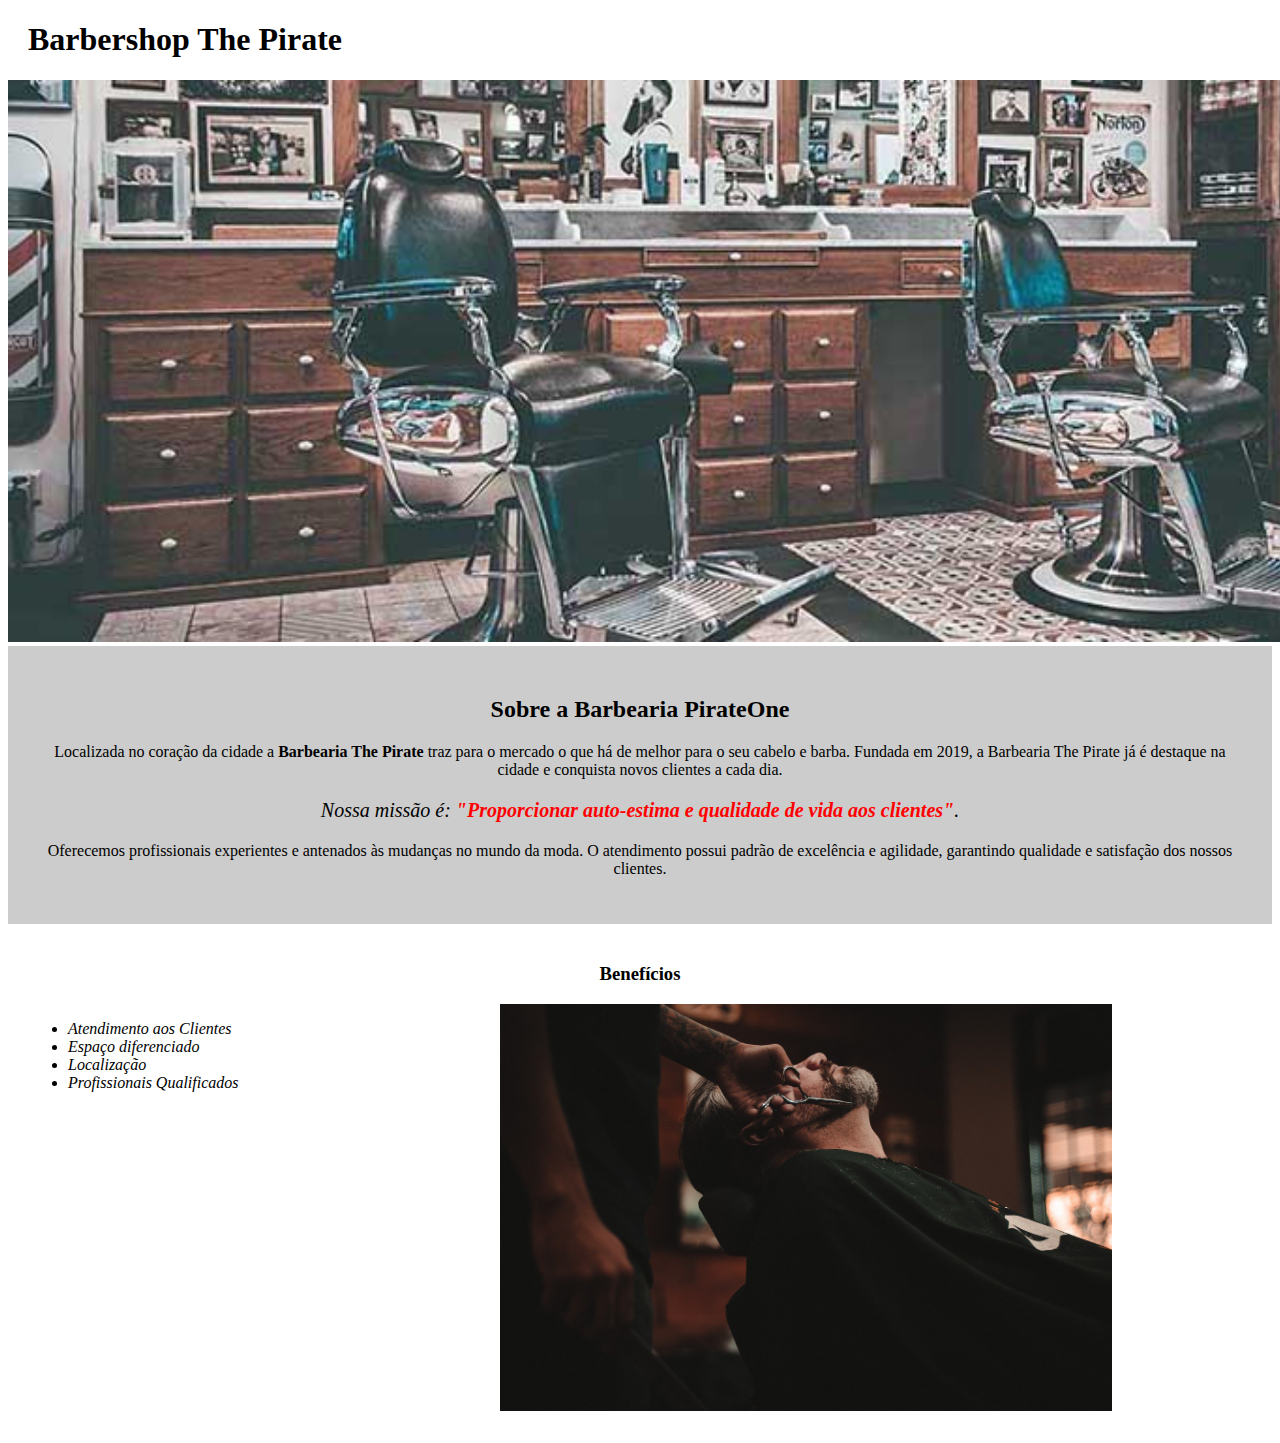
<file: index.html>
<!DOCTYPE html>
<html lang="en">
	<head>
		<meta charset="UTF-8">
		<title>Barbershop Project</title>
		<link rel="stylesheet" href="style-home.css">
		<link rel="shortcut icon" href="images/BarberIcon.png" type="image/x-icon">
	</head>

	<body>
		<header>
			<h1 class="titulo-principal">Barbershop The Pirate</h1>
			
		</header>
		<!--<img id="banner" src="banner.jpg">-->
		<img src="images/banner.jpg", width="1500px" alt="banner.jpg">
		<div class="principal">
			<h2 class="titulo-centralizado">Sobre a Barbearia PirateOne</h2>
	 
			<p>Localizada no coração da cidade a <strong>Barbearia The Pirate</strong> traz para o mercado o que há de melhor para o seu cabelo e barba. Fundada em 2019, a Barbearia The Pirate já é destaque na cidade e conquista novos clientes a cada dia.</p>

			<p id="missao"><em>Nossa missão é: <strong>"Proporcionar auto-estima e qualidade de vida aos clientes"</strong>.</em></p>

			<p>Oferecemos profissionais experientes e antenados às mudanças no mundo da moda. O atendimento possui padrão de excelência e agilidade, garantindo qualidade e satisfação dos nossos clientes.</p>
		</div>

		<div class="beneficios">

			<h3 class="titulo-centralizado">Benefícios</h3>

			<ul>
				<li class="itens">Atendimento aos Clientes</li>
				<li class="itens">Espaço diferenciado</li>
				<li class="itens">Localização</li>
				<li class="itens">Profissionais Qualificados</li>
			</ul>

			<img src="beneficios.jpg" class="imagembeneficios">
		</div>
	</body>
</html>
</file>
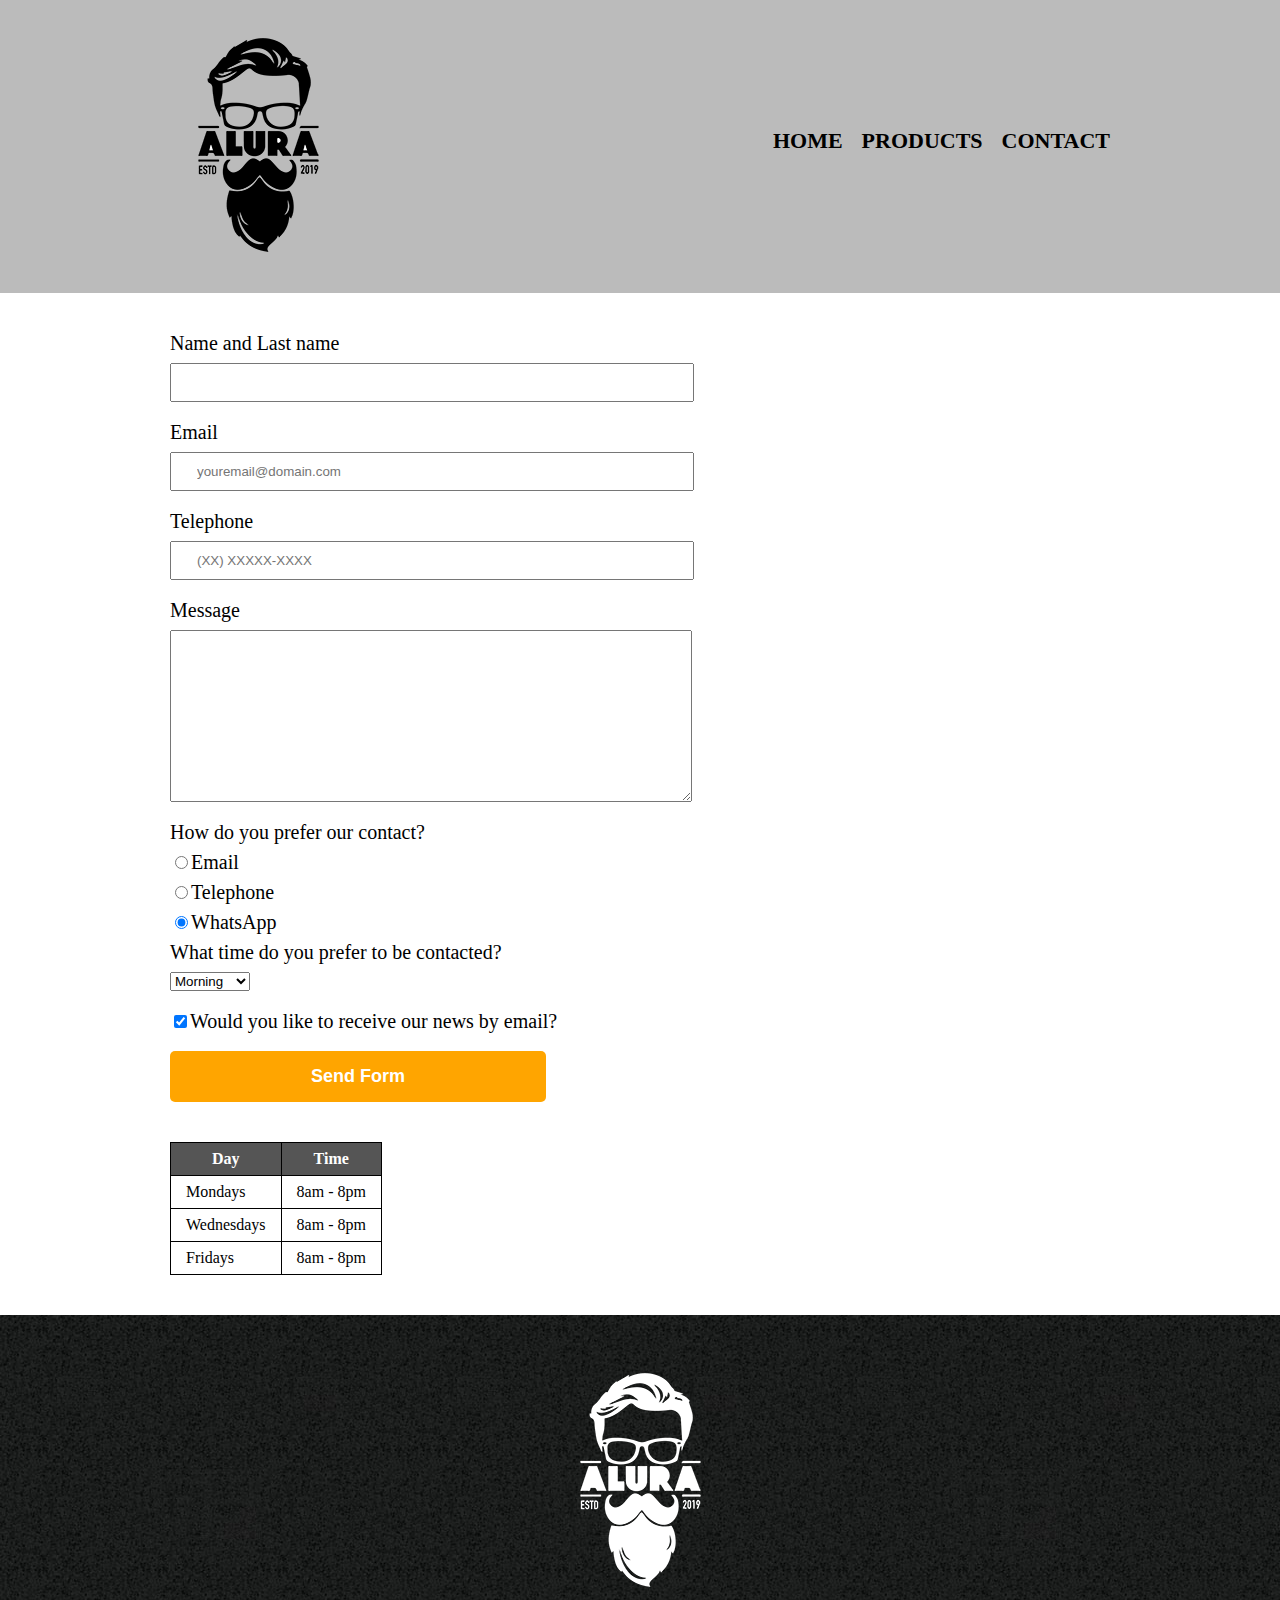
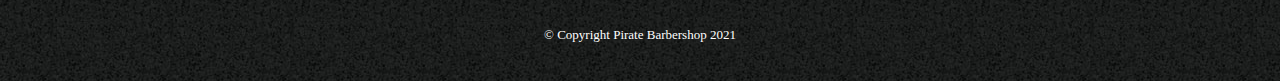
<file: contact.html>
<!DOCTYPE html>
<html lang="en">
<head>
    <meta charset="UTF-8">
    <meta http-equiv="X-UA-Compatible" content="IE=edge">
    <meta name="viewport" content="width=device-width, initial-scale=1.0">
    <title>Contact</title>
    <link rel="stylesheet" href="reset/reset.css">
    <link rel="stylesheet" href="style.css">
</head>
<body>
    <header>
        <div class="box">
            <h1><img src="images-products/logo.png" alt="Alura barbershop logo"></h1>
            <nav>
                <ul>
                    <li><a href="index.html">Home</a></li>
                    <li><a href="products.html">Products</a></li>
                    <li><a href="contatc.html">Contact</a></li>
                </ul>
            </nav>
        </div>
    </header>

    <main>
        <form>
            <label for="namelastname"> Name and Last name</label>
            <input type="text" id="namelastname" class="input-pattern" required> <!--Required means that the user MUST fill this gap-->

            <label for="email"> Email</label>
            <input type="email" id="email" class="input-pattern" required placeholder="youremail@domain.com"> <!--Placeholder means that a pre-config will be loaded until the user types smt-->

            <label for="telephone"> Telephone</label>
            <input type="tel" id="telephone" class="input-pattern" required placeholder="(XX) XXXXX-XXXX">

            <label for="message">Message</label>
            <textarea name="" id="Message" cols="30" rows="10" class="input-pattern" required></textarea>

            <fieldset>
                <legend>How do you prefer our contact?</legend>

                <label for="radio-email"><input type="radio" name="contact" value="email" id="radio-email">Email</label>
                
                <label for="radio-telephone"><input type="radio" name="contact" value="telephone" id="radio-telephone">Telephone</label>
                
                <label for="radio-whatsApp"><input type="radio" name="contact" value="whatsApp" id="radio-whatsApp" checked>WhatsApp</label> <!--Checked means that this option will always be marked first-->
            </fieldset>


            <fieldset>
                <legend>What time do you prefer to be contacted?</legend>
                <select name="" id="">
                    <option value="">Morning</option>
                    <option value="">Afternoon</option>
                    <option value="">At night</option>
                </select>
            </fieldset>

            <label class="checkbox"><input type="checkbox" checked>Would you like to receive our news by email?</label>

            <input type="submit" value="Send Form" class="send">
        </form>

        <table>
            <thead>
                <tr>
                    <th>Day</th>
                    <th>Time</th>
                </tr>
            </thead>
            <tbody>
                <tr>
                    <td>Mondays</td>
                    <td>8am - 8pm</td>
                </tr>
                <tr>
                    <td>Wednesdays</td>
                    <td>8am - 8pm</td>
                </tr>
                <tr>
                    <td>Fridays</td>
                    <td>8am - 8pm</td>
                </tr>
            </tbody>

        </table>

    </main>

    <footer>
        <img src="images-products/logo-branco.png" alt="Alura Barbershop logo">
        <p class="Copyright">&copy; Copyright Pirate Barbershop 2021</p>
    </footer>
    
</body>
</html>
</file>
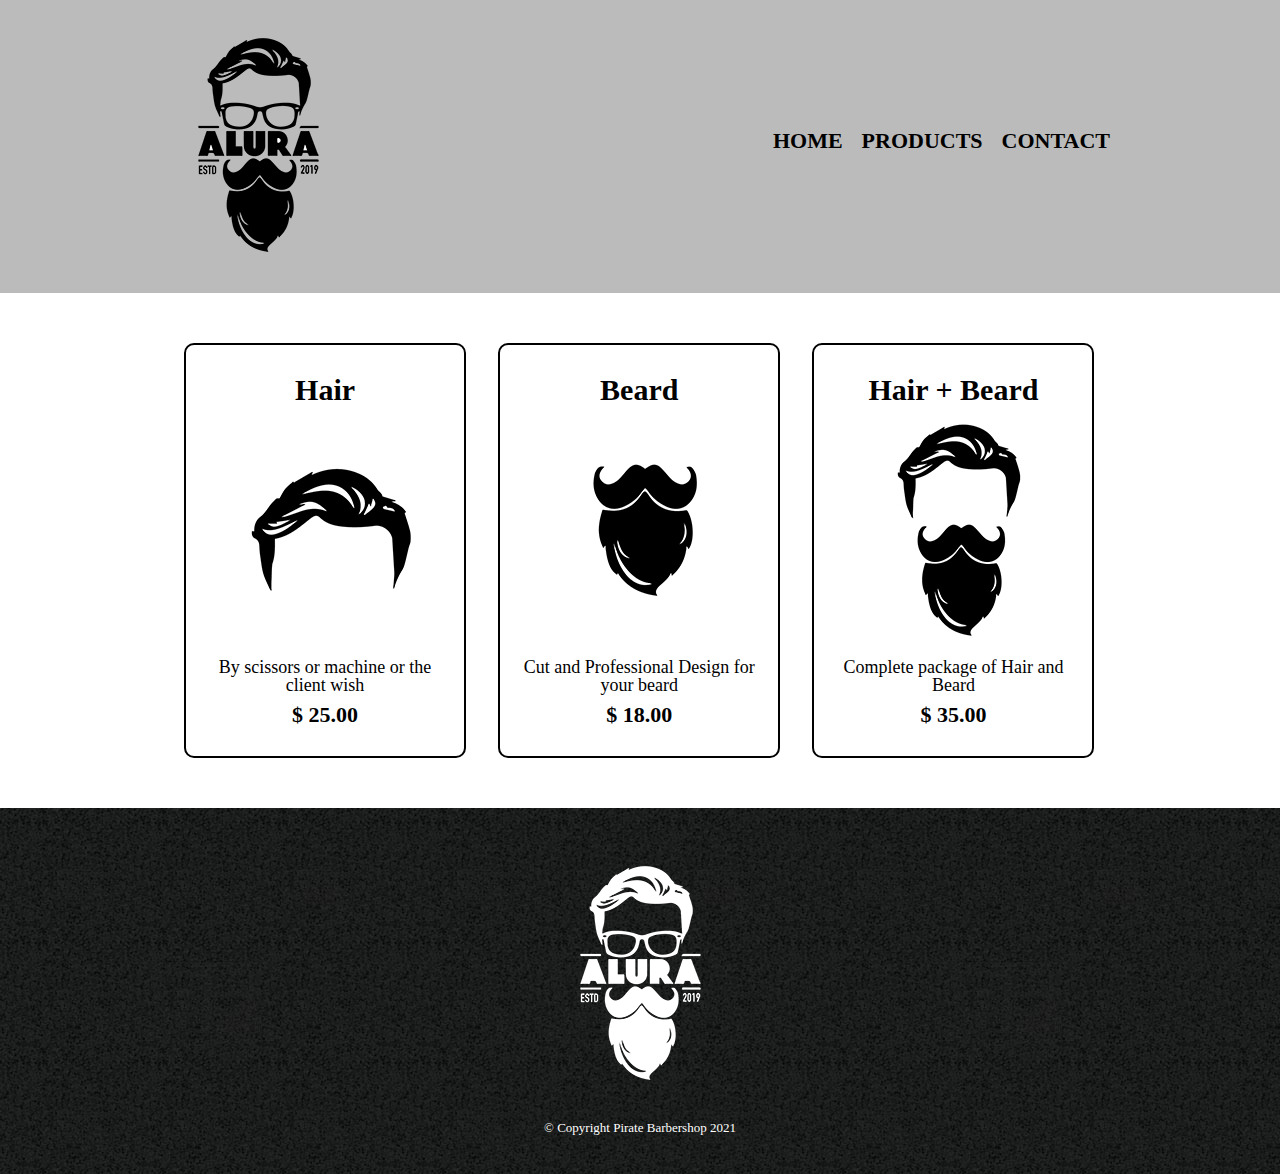
<file: products.html>
<!DOCTYPE html>
<html lang="en">
<head>
    <meta charset="UTF-8">
    <meta http-equiv="X-UA-Compatible" content="IE=edge">
    <meta name="viewport" content="width=device-width, initial-scale=1.0">
    <title>Products - Barbershop The Pirate</title>
    <link rel="stylesheet" href="reset/reset.css">
    <link rel="stylesheet" href="style.css">
</head>
<body>
    <header>
        <div class="box">
            <h1><img src="images-products/logo.png" alt=""></h1>
            <nav>
                <ul>
                    <li><a href="index.html">Home</a></li>
                    <li><a href="products.html">Products</a></li>
                    <li><a href="contatc.html">Contact</a></li>
                </ul>
            </nav>
        </div>
    </header>

    <main>
        <ul class="products">
            <li>
                <h2>Hair</h2>
                <img src="images-products/cabelo.jpg" alt="">
                <p class="product-description">By scissors or machine or the client wish</p>
                <p class="product-price">$ 25.00</p>
            </li>
            <li>
                <h2>Beard</h2>
                <img src="images-products/barba.jpg" alt="">
                <p class="product-description">Cut and Professional Design for your beard</p>
                <p class="product-price">$ 18.00</p>
            </li>
            <li>
                <h2>Hair + Beard</h2>
                <img src="images-products/cabelo+barba.jpg" alt="">
                <p class="product-description">Complete package of Hair and Beard</p>
                <p class="product-price">$ 35.00</p>
            </li>
        </ul>
    </main>

    <footer>
        <img src="images-products/logo-branco.png" alt="">
        <p class="Copyright">&copy; Copyright Pirate Barbershop 2021</p>
    </footer>
    
</body>
</html>
</file>
<file: style-home.css>
body {
	
}

#banner {
	width:100%;
}

.principal{
	background: #CCCCCC;
	padding: 30px;
}

.titulo-principal {
	padding-left: 20px;
}

.titulo-final {
	padding-right: 20px;
}

.titulo-centralizado {
	text-align: center
}

p {
	text-align: center;
}

#missao {
	font-size: 20px
}

em strong {
	color: #FF0000;
}

.itens {
	font-style: italic
}

.beneficios {
	background: #FFFFFF;
	padding: 20px;
}

ul {
	display: inline-block;
	vertical-align: top;
	width: 20%;
	margin-right: 15%;
}

.imagembeneficios {
	width: 50%;
}
</file>
<file: style.css>
header{
    background: #BBBBBB;
    padding: 20px 0;
}

.box {
    position: relative;
    width: 940px;
    margin: 0 auto;
}

nav {
    position: absolute; 
    top:110px; 
    right: 0;

}

nav li {
    display: inline;
    margin: 0 0 0 15px;
}

nav a {
    text-transform: uppercase;
    color: #000000;
    font-weight: bold;
    font-size: 22px;
    text-decoration: none;
}

nav a:hover{
    color: #C78C19;
    text-decoration: underline;
}

.products {
    width: 940px;
    margin: 0 auto;
    padding: 50px 0;
}

/*Padding= Increase internal margin*/

.products li {
    display: inline-block;
    text-align: center;
    width: 30%;
    vertical-align: top;
    /*background: #CCCCCC; We just used this to see the sizes of this block*/
    margin: 0 1.5%;
    padding: 30px 20px;
    box-sizing: border-box; /*It helps to keep 100% the image sizes "Padding + Margin in lines 46 and 47*/
    border-color: #000000;
    border-width: 2px;
    border-style: solid;
    /*border: 2px solid #000000; the same thing as the lines 49-51*/
    border-radius: 10px;
}

.products li:hover { /*hover is used when you want smt different when you pass your mouse above the text, image, etc*/
    border-color: #C78C19;
}

.products li:active {
    border-color: #088C19;
}

.products li:hover h2 {
    font-size: 34px;
}

.products h2 {
    font-size: 30px;
    font-weight: bold;
}

.product-description {
    font-size: 18px;
}

.product-price {
    font-size: 22px;
    font-weight: bold;
    margin: 10px 0 0;
    /*margin-top: 10px; this is the same thing as the line above*/ 
}

footer {
    text-align: center;
    background: url("images-products/bg.jpg"); /*Add an image as background*/
    padding: 40px 0;
}

.Copyright {
    color: #FFFFFF;
    font-size: 13px;
    margin-top: 20px;
}

main {
    width: 940px;
    margin: 0 auto;
}

form {
    margin: 40px 0;
}

form label, form legend {
    display: block;
    font-size: 20px;
    margin: 0 0 10px;

}

.input-pattern {
    display: block;
    margin: 0 0 20px;
    padding: 10px 25px;
    width: 50%;
}

.checkbox {
    margin: 20px 0;
}

/*
Examples to represent the power of each
p {
    color: red;
}

form p {
    color: blue;
}

.test {
    color: yellow;
}

p.test {
    color: orange;
}

#test {
    color: pink;
}
*/

.send {
    width: 40%;
    padding: 15px 0;
    background: orange;
    color: white;
    font-weight: bold;
    font-size: 18px;
    border: none;
    border-radius: 5px;
    transition: 1s all; /*This causes the background transition*/
    cursor: pointer;
}

.send:hover {
    background: darkorange;
    transform: scale(1.2);
}

table {
    margin: 20px 0 40px;
}

thead {
    background: #555555;
    color: white;
    font-weight: bold;
}

td, th {
    border: 1px solid #000000;
    padding: 8px 15px;
}
</file>
